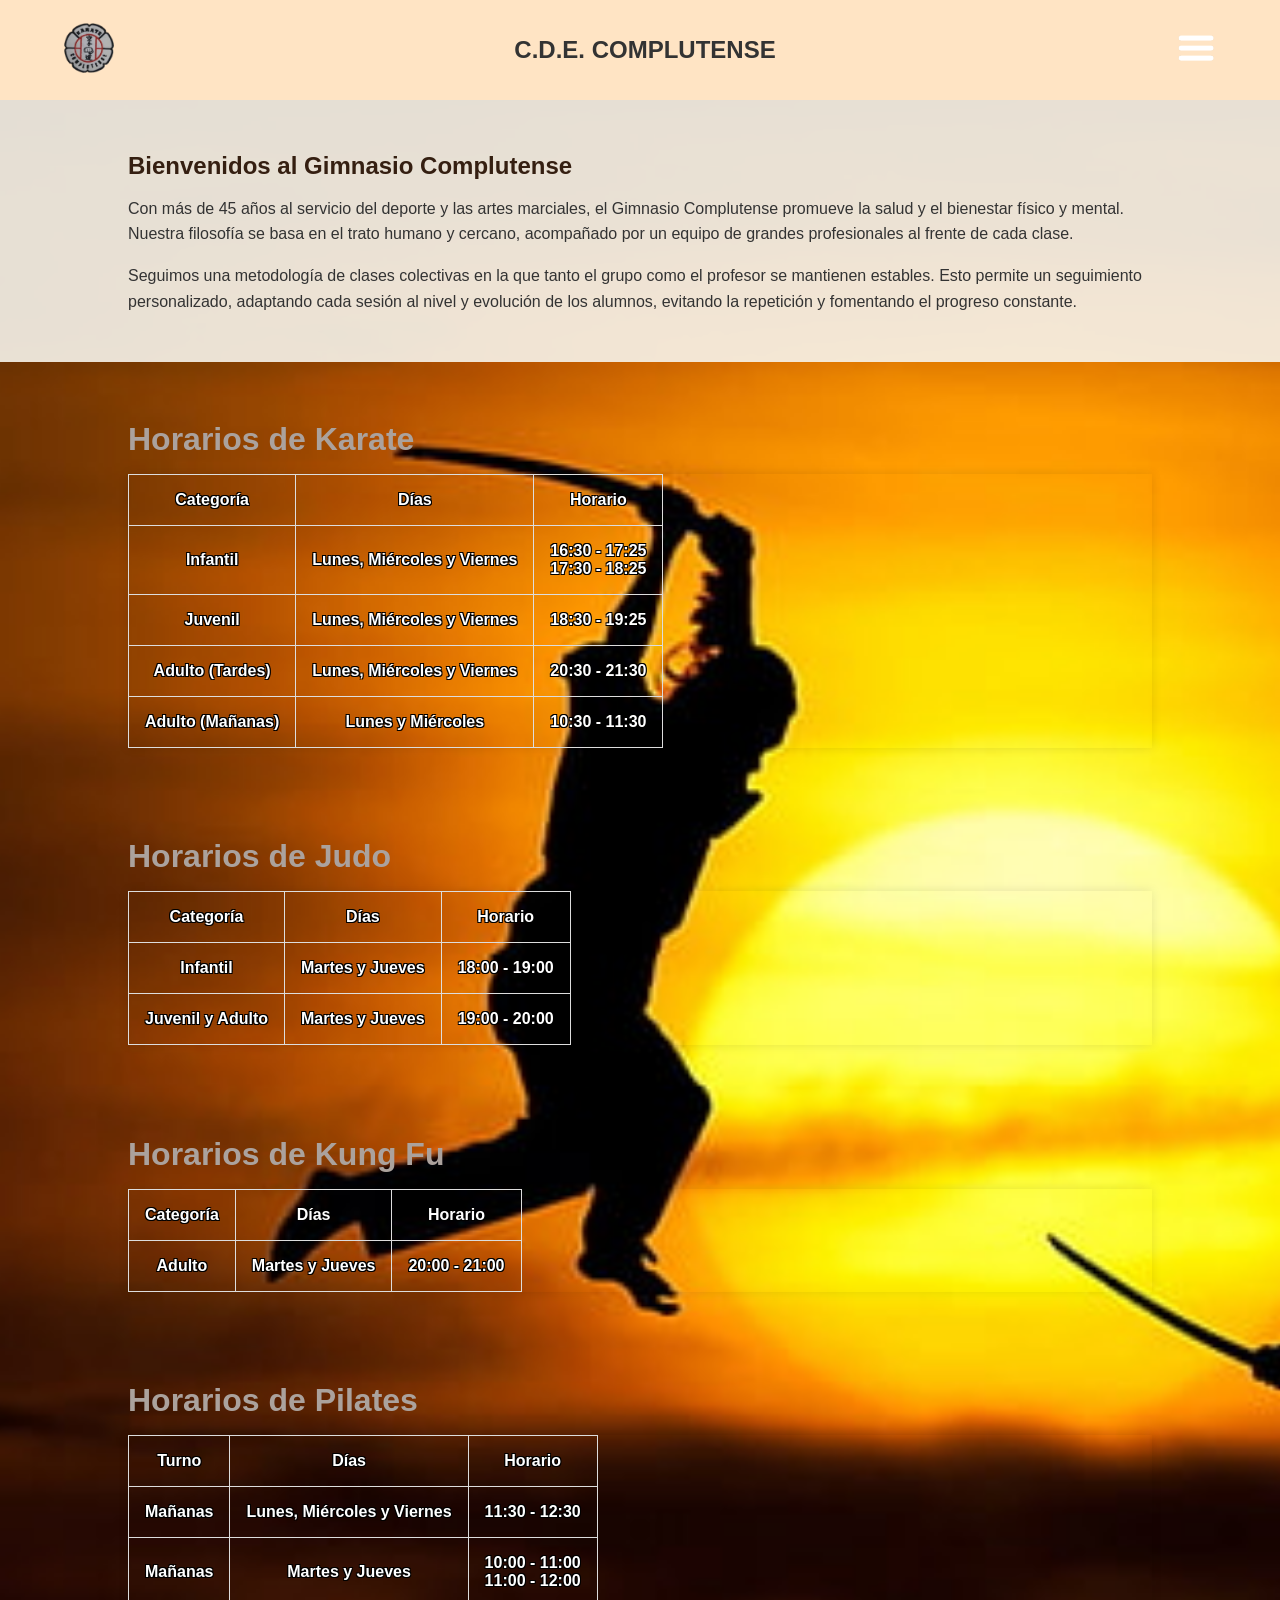
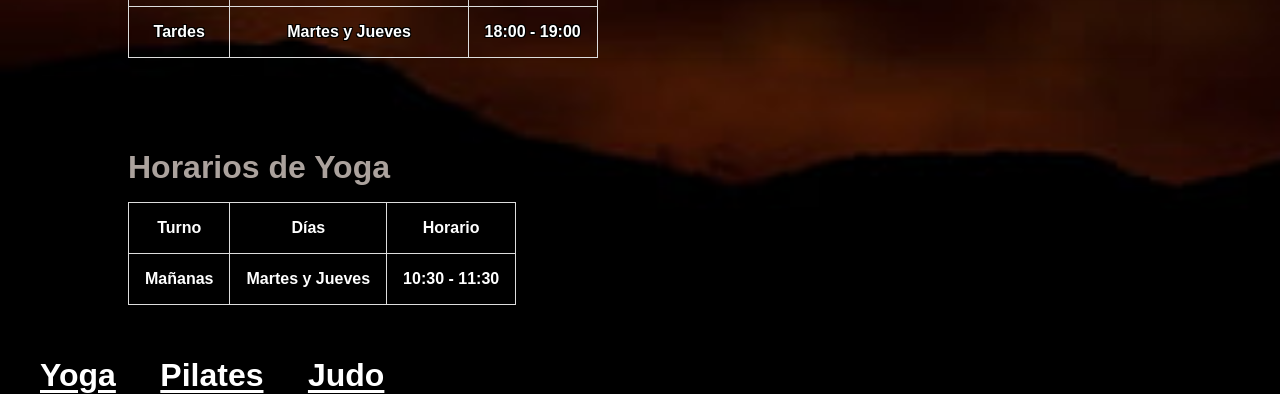
<file: index.html>
<!DOCTYPE html>
<html lang="es">
<head>
    <meta charset="UTF-8">
    <meta name="viewport" content="width=device-width, initial-scale=1.0">
    <title>Gimnasio Complutense</title>
    <link rel="stylesheet" href="style.css">
</head>
<body class="root">

    <!-- ENCABEZADO -->
    <section class="headergim">
        <div class="logo">
            <img src="./css/gimimages/logo..png" alt="Logo" width="50" height="50">
        </div>
        <div class="headergimtext">
            <h1>C.D.E. COMPLUTENSE</h1>
        </div>
      <div class="menu">
    <img src="./css/gimimages/menu.png" alt="Menú" width="40" height="40">
  <div class="info-contacto" id="contacto">
  <p>Email: 
    <a href="mailto:javicomplutense@hotmail.com">javicomplutense@hotmail.com</a>
  </p>
  <p>Teléfono: 
    <a href="tel:918884411">918884411</a>
  </p>
  <p>WhatsApp: 
    <a href="https://wa.me/34657973833" target="_blank">657973833</a>
  </p>
   <p>Ubicación: 
    <a 
      href="https://www.google.com/maps/dir/?api=1&destination=Calle+San+Ildefonso+15,+Alcalá+de+Henares,+España" 
      target="_blank">
      Calle San Ildefonso 15, Alcalá de Henares
    </a>
  </p>
</div>

</div>

    </section>

  

    <!-- INTRODUCCIÓN -->
    <section class="intro">
        <div class="intro-text">
            <h2>Bienvenidos al Gimnasio Complutense</h2>
            <p>
                Con más de 45 años al servicio del deporte y las artes marciales, el Gimnasio Complutense promueve la salud y el bienestar físico y mental. Nuestra filosofía se basa en el trato humano y cercano, acompañado por un equipo de grandes profesionales al frente de cada clase.
            </p>
            <p>
                Seguimos una metodología de clases colectivas en la que tanto el grupo como el profesor se mantienen estables. Esto permite un seguimiento personalizado, adaptando cada sesión al nivel y evolución de los alumnos, evitando la repetición y fomentando el progreso constante.
            </p>
        </div>
    </section>

    <!-- HORARIOS -->
    <section class="horarios">
        <h2>Horarios de Karate</h2>
        <table class="tabla-horarios">
            <thead>
                <tr>
                    <th>Categoría</th>
                    <th>Días</th>
                    <th>Horario</th>
                </tr>
            </thead>
            <tbody>
                <tr>
                    <td>Infantil</td>
                    <td>Lunes, Miércoles y Viernes</td>
                    <td>16:30 - 17:25<br>17:30 - 18:25</td>
                </tr>
                <tr>
                    <td>Juvenil</td>
                    <td>Lunes, Miércoles y Viernes</td>
                    <td>18:30 - 19:25</td>
                </tr>
                <tr>
                    <td>Adulto (Tardes)</td>
                    <td>Lunes, Miércoles y Viernes</td>
                    <td>20:30 - 21:30</td>
                </tr>
                <tr>
                    <td>Adulto (Mañanas)</td>
                    <td>Lunes y Miércoles</td>
                    <td>10:30 - 11:30</td>
                </tr>
            </tbody>
        </table>
    </section>

    <section class="horarios">
        <h2>Horarios de Judo</h2>
        <table class="tabla-horarios">
            <thead>
                <tr>
                    <th>Categoría</th>
                    <th>Días</th>
                    <th>Horario</th>
                </tr>
            </thead>
            <tbody>
                <tr>
                    <td>Infantil</td>
                    <td>Martes y Jueves</td>
                    <td>18:00 - 19:00</td>
                </tr>
                <tr>
                    <td>Juvenil y Adulto</td>
                    <td>Martes y Jueves</td>
                    <td>19:00 - 20:00</td>
                </tr>
            </tbody>
        </table>
    </section>

    <section class="horarios">
        <h2>Horarios de Kung Fu</h2>
        <table class="tabla-horarios">
            <thead>
                <tr>
                    <th>Categoría</th>
                    <th>Días</th>
                    <th>Horario</th>
                </tr>
            </thead>
            <tbody>
                <tr>
                    <td>Adulto</td>
                    <td>Martes y Jueves</td>
                    <td>20:00 - 21:00</td>
                </tr>
            </tbody>
        </table>
    </section>

    <section class="horarios">
        <h2>Horarios de Pilates</h2>
        <table class="tabla-horarios">
            <thead>
                <tr>
                    <th>Turno</th>
                    <th>Días</th>
                    <th>Horario</th>
                </tr>
            </thead>
            <tbody>
                <tr>
                    <td>Mañanas</td>
                    <td>Lunes, Miércoles y Viernes</td>
                    <td>11:30 - 12:30</td>
                </tr>
                <tr>
                    <td>Mañanas</td>
                    <td>Martes y Jueves</td>
                    <td>10:00 - 11:00<br>11:00 - 12:00</td>
                </tr>
                <tr>
                    <td>Tardes</td>
                    <td>Martes y Jueves</td>
                    <td>18:00 - 19:00</td>
                </tr>
            </tbody>
        </table>
    </section>

    <section class="horarios">
        <h2>Horarios de Yoga</h2>
        <table class="tabla-horarios">
            <thead>
                <tr>
                    <th>Turno</th>
                    <th>Días</th>
                    <th>Horario</th>
                </tr>
            </thead>
            <tbody>
                <tr>
                    <td>Mañanas</td>
                    <td>Martes y Jueves</td>
                    <td>10:30 - 11:30</td>
                </tr>
            </tbody>
        </table>
    </section>

    <div>
        <a href="actividades/yoga.html" class="enlace-yoga">Yoga</a>    
        <a href="pilates.html" class="enlace-pilates">Pilates</a>
        <a href="judo.html" class="enlace-judo">Judo</a>



    </div>
<script src="main.js"></script>
</body>
</html>
</file>
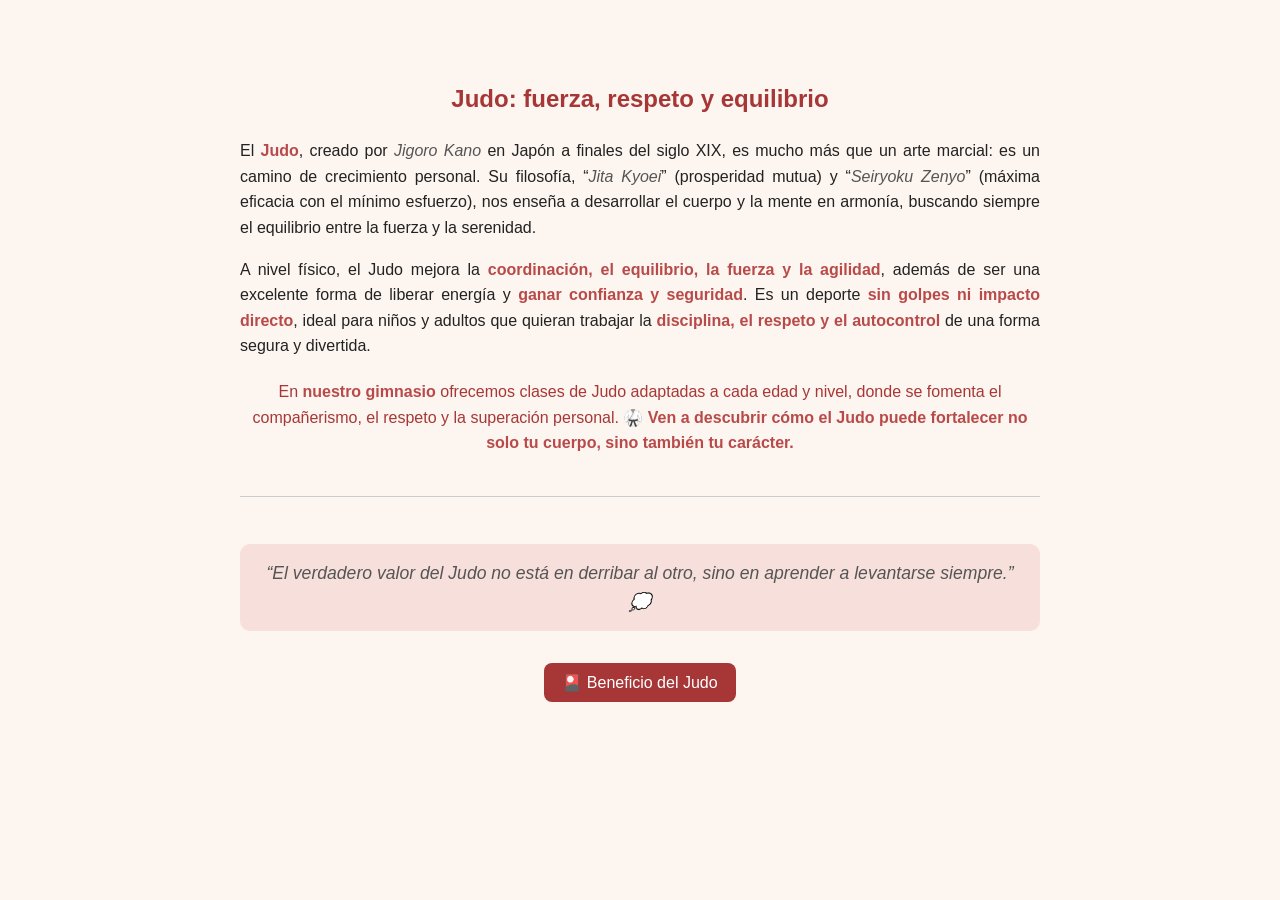
<file: judo.html>
<!doctype html>
<html lang="es">
<head>
  <meta charset="utf-8">
  <meta name="viewport" content="width=device-width, initial-scale=1">
  <title>Judo - Gimnasio Complutense</title>
  <link rel="stylesheet" href="judo.css">
</head>
<body>

  <section class="judo-section">
    <h1>Judo: fuerza, respeto y equilibrio</h1>

    <p>
      El <strong>Judo</strong>, creado por <em>Jigoro Kano</em> en Japón a finales del siglo XIX, 
      es mucho más que un arte marcial: es un camino de crecimiento personal.  
      Su filosofía, “<em>Jita Kyoei</em>” (prosperidad mutua) y “<em>Seiryoku Zenyo</em>” (máxima eficacia con el mínimo esfuerzo), 
      nos enseña a desarrollar el cuerpo y la mente en armonía, buscando siempre el equilibrio entre la fuerza y la serenidad.
    </p>

    <p>
      A nivel físico, el Judo mejora la <strong>coordinación, el equilibrio, la fuerza y la agilidad</strong>, 
      además de ser una excelente forma de liberar energía y <strong>ganar confianza y seguridad</strong>.  
      Es un deporte <strong>sin golpes ni impacto directo</strong>, ideal para niños y adultos que quieran trabajar la 
      <strong>disciplina, el respeto y el autocontrol</strong> de una forma segura y divertida.
    </p>

    <p class="cta">
      En <strong>nuestro gimnasio</strong> ofrecemos clases de Judo adaptadas a cada edad y nivel, 
      donde se fomenta el compañerismo, el respeto y la superación personal.  
      🥋 <strong>Ven a descubrir cómo el Judo puede fortalecer no solo tu cuerpo, sino también tu carácter.</strong>
    </p>

    <hr class="divider">

    <div class="beneficio-box">
      <p class="beneficio-texto">
        “El verdadero valor del Judo no está en derribar al otro, sino en aprender a levantarse siempre.” 💭
      </p>

      <button id="btn-beneficio" class="btn-beneficio" aria-label="Mostrar beneficio de judo">
        🎴 Beneficio del Judo
      </button>

      <p id="beneficio" class="resultado-beneficio" aria-live="polite"></p>
    </div>
  </section>

   <script src="judo.js"></script>
</body>
</html>
</file>
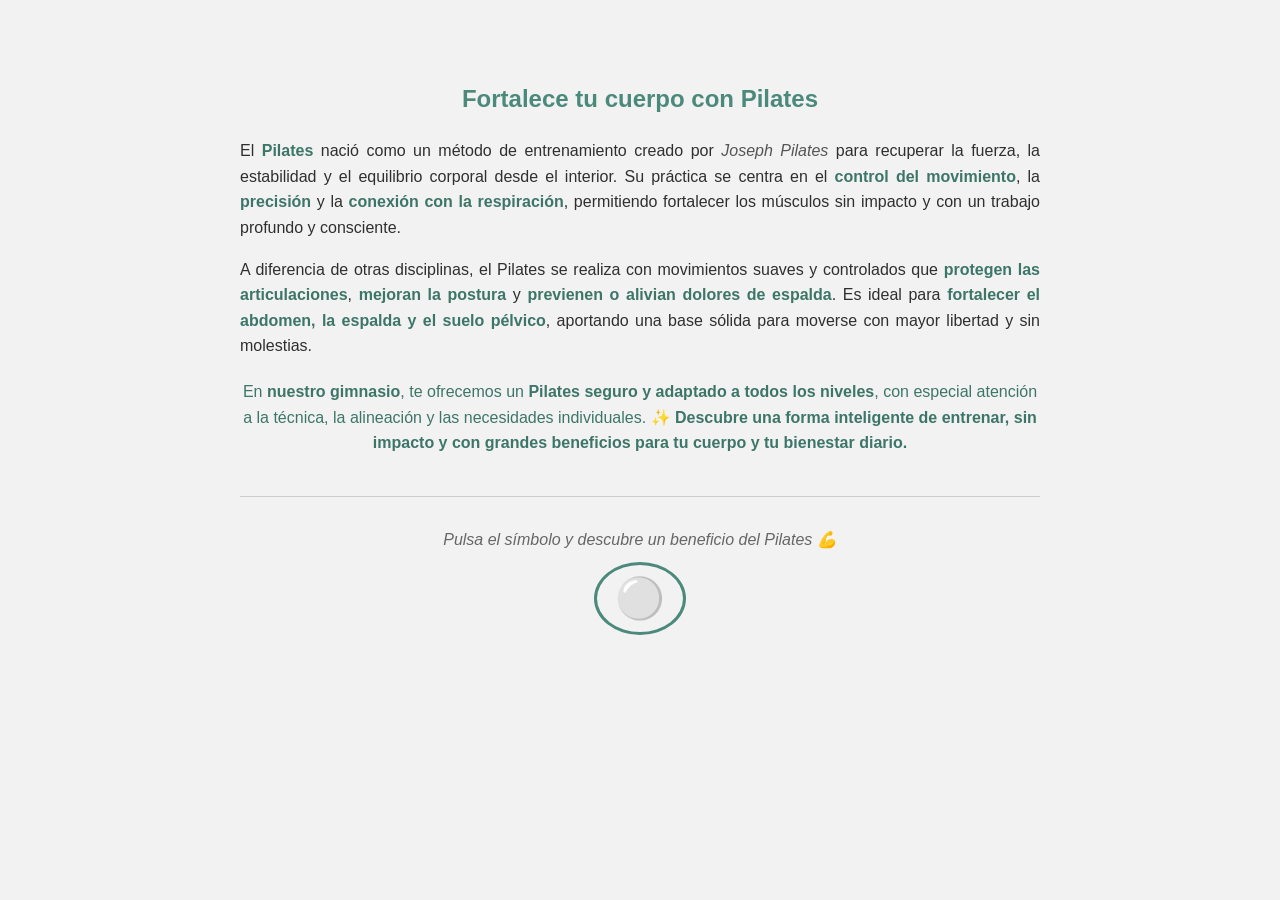
<file: pilates.html>
<!doctype html>
<html lang="es">
<head>
  <meta charset="utf-8">
  <meta name="viewport" content="width=device-width, initial-scale=1">
  <title>Pilates - Gimnasio Complutense</title>
  <link rel="stylesheet" href="pilates.css">
</head>
<body>

  <section class="pilates-section">
    <h1>Fortalece tu cuerpo con Pilates</h1>

    <p>
      El <strong>Pilates</strong> nació como un método de entrenamiento creado por 
      <em>Joseph Pilates</em> para recuperar la fuerza, la estabilidad y el equilibrio corporal desde el interior. 
      Su práctica se centra en el <strong>control del movimiento</strong>, la <strong>precisión</strong> 
      y la <strong>conexión con la respiración</strong>, permitiendo fortalecer los músculos 
      sin impacto y con un trabajo profundo y consciente.
    </p>

    <p>
      A diferencia de otras disciplinas, el Pilates se realiza con movimientos suaves y controlados que 
      <strong>protegen las articulaciones</strong>, <strong>mejoran la postura</strong> y 
      <strong>previenen o alivian dolores de espalda</strong>.  
      Es ideal para <strong>fortalecer el abdomen, la espalda y el suelo pélvico</strong>, 
      aportando una base sólida para moverse con mayor libertad y sin molestias.
    </p>

    <p class="cta">
      En <strong>nuestro gimnasio</strong>, te ofrecemos un 
      <strong>Pilates seguro y adaptado a todos los niveles</strong>, con especial atención a la técnica, la alineación y las necesidades individuales.  
      ✨ <strong>Descubre una forma inteligente de entrenar, sin impacto y con grandes beneficios para tu cuerpo y tu bienestar diario.</strong>
    </p>

    <hr class="divider">

    <div class="beneficio-box">
      <p class="beneficio-invite">
        Pulsa el símbolo y descubre un beneficio del Pilates 💪
      </p>
      <button id="beneficioBtn" class="beneficio-btn">⚪</button>
      <p id="beneficioText" class="beneficio-text"></p>
    </div>
  </section>

  <script src="pilates.js"></script>
</body>
</html>
</file>
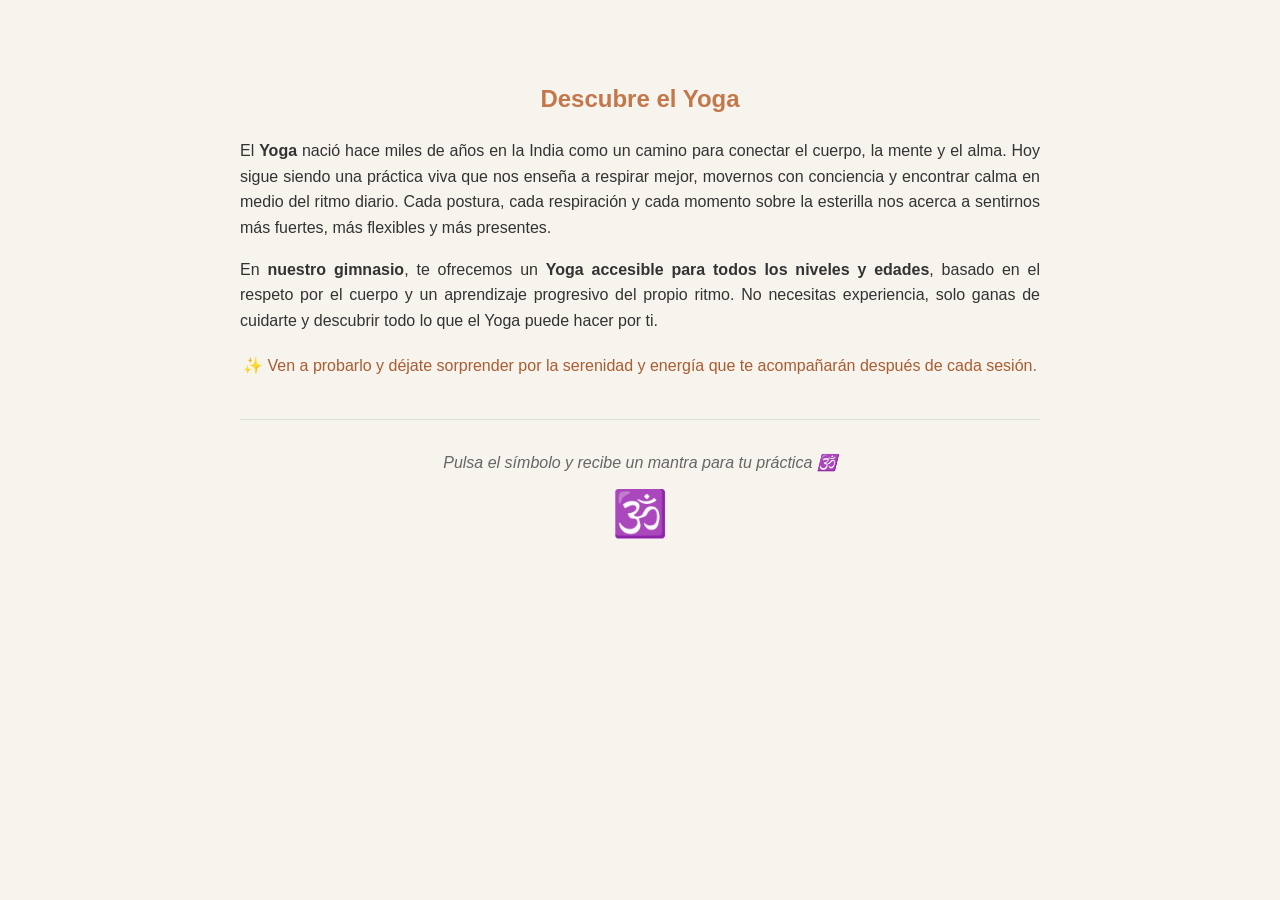
<file: yoga.html>
<!doctype html>
<html lang="es">
<head>
  <meta charset="utf-8">
  <meta name="viewport" content="width=device-width, initial-scale=1">
  <title>Yoga - Gimnasio Complutense</title>
  <link rel="stylesheet" href="yoga.css">
</head>
<body>

  <section class="yoga-section">
    <h1>Descubre el Yoga</h1>

    <p>
      El <strong>Yoga</strong> nació hace miles de años en la India como un camino para conectar el cuerpo, la mente y el alma. 
      Hoy sigue siendo una práctica viva que nos enseña a respirar mejor, movernos con conciencia y encontrar calma en medio del ritmo diario.
      Cada postura, cada respiración y cada momento sobre la esterilla nos acerca a sentirnos más fuertes, más flexibles y más presentes.
    </p>

    <p>
      En <strong>nuestro gimnasio</strong>, te ofrecemos un 
      <strong>Yoga accesible para todos los niveles y edades</strong>, basado en el respeto por el cuerpo y un aprendizaje progresivo del propio ritmo.
      No necesitas experiencia, solo ganas de cuidarte y descubrir todo lo que el Yoga puede hacer por ti.
    </p>

    <p class="cta">✨ Ven a probarlo y déjate sorprender por la serenidad y energía que te acompañarán después de cada sesión.</p>

    <hr class="divider">

    <div class="mantra-box">
      <p class="mantra-invite">Pulsa el símbolo y recibe un mantra para tu práctica 🕉️</p>
      <button id="mantraBtn" class="mantra-btn">🕉️</button>
      <p id="mantraText" class="mantra-text"></p>
    </div>
  </section>

  <script src="yoga.js"></script>
</body>
</html>
</file>
<file: style.css>
/* Estilo base */
body {
    background-image: url("./sunset-samurai-martial-arts-fighters-1600x1067-nature-sunsets-hd-art-wallpaper-preview.jpg");
    margin: 0;
    padding: 0;
    font-family: Arial, sans-serif;
}

/* Fondo de imagen para todo el cuerpo excepto el header */
.root {
    background-size: cover;
    background-position: center;
    background-repeat: no-repeat;
}

/* Encabezado */
.headergim {
    background-color: bisque;
    display: flex;
    justify-content: space-between;
    align-items: center;
    padding: 1rem 5%;
    position: relative;
    z-index: 2;
}

.logo {
    margin-left: 0;
}

.menu {
    margin-right: 0;
}

h1 {
    font-size: 1.5em;
    color: #333;
}

/* Introducción */
.intro {
    padding: 2rem 10%;
    background-color: rgba(248, 244, 236, 0.9); /* Semitransparente para mejor legibilidad */
    color: #333;
}

.intro-text h2 {
    font-size: 2rem;
    margin-bottom: 1rem;
    color: #351f11;
}

.intro-text p {
    font-size: 1.1rem;
    line-height: 1.6;
    margin-bottom: 1rem;
}

/* Secciones de horarios */
.horarios {
    padding: 2rem 10%;
    
    color: #7476b6;
}

.horarios h2 {
    font-size: 2rem;
    color: #aba29d;
    margin-bottom: 1rem;
}

.tabla-horarios {
    width: 100%;
    border-collapse: collapse;
    font-size: 1rem;
    box-shadow: 0 0 10px rgba(0,0,0,0.1);
}

.tabla-horarios th,
.tabla-horarios td {
    padding: 1rem;
    border: 1px solid #ddd;
    text-align: center;

    /* Resaltado del texto para buena visibilidad sobre fondo */
    font-weight: bold;
    color: white;
    text-shadow:
        -1px -1px 0 #000,
         1px -1px 0 #000,
        -1px  1px 0 #000,
         1px  1px 0 #000;
}

.tabla-horarios thead {
    
    color: #333;
}

.tabla-horarios tr:nth-child(even) {
    
}

/* Ocultar el contacto al inicio */
.info-contacto {
  display: none;
  background: #f4f4f4;
  padding: 10px;
  text-align: center;
  transition: all 0.3s ease-in-out;
}

/* Cuando está activo, se muestra */
.info-contacto.active {
  display: block;
}

/* ----- TABLETS (pantallas menores de 1024px) ----- */
@media (max-width: 1024px) {
  .intro, .horarios {
    padding: 1.5rem 5%;
  }

  .headergim h1 {
    font-size: 1.2em;
  }

  .tabla-horarios th, 
  .tabla-horarios td {
    padding: 0.7rem;
    font-size: 0.9rem;
  }
}

/* ----- MÓVILES (pantallas menores de 768px) ----- */
@media (max-width: 768px) {
  /* Header en columna */
  .headergim {
    flex-direction: column;
    align-items: flex-start;
    padding: 0.5rem 1rem;
  }

  .logo img {
    width: 40px;
    height: 40px;
  }
/* Header en móvil: sigue en fila, pero compacto */
.headergim {
  flex-direction: row;
  justify-content: space-between;
  align-items: center;
  padding: 0.5rem 1rem;
}

.logo img {
  width: 35px;
  height: 35px;
}

.headergim h1 {
  font-size: 1em;
  margin: 0;
}

.menu img {
  width: 30px;
  height: 30px;
}

  
  }

  /* Intro */
  .intro-text h2 {
    font-size: 1.5rem;
  }

  .intro-text p {
    font-size: 1rem;
  }

  /* Tablas en scroll horizontal */
  .tabla-horarios {
    display: block;
    overflow-x: auto;
    white-space: nowrap;
  }
}

/* ----- MÓVILES PEQUEÑOS (pantallas menores de 480px) ----- */
@media (max-width: 480px) {
  .headergim h1 {
    font-size: 0.9em;
  }

  .intro-text h2 {
    font-size: 1.2rem;
  }

  .intro-text p {
    font-size: 0.9rem;
    line-height: 1.4;
  }

  .tabla-horarios th, 
  .tabla-horarios td {
    font-size: 0.8rem;
    padding: 0.5rem;
  }

  .info-contacto {
    font-size: 0.9rem;
  }
}
.enlace-yoga {
  display: inline-block;         /* permite aplicar márgenes */
  margin: 20px 0 0 40px;         /* separa del borde superior e izquierdo */
  color: white;                  /* texto blanco */
  text-decoration: underline;    /* subrayado */
  font-weight: 700;              /* letra más gruesa */
  font-size: 2rem;             /* tamaño un poco mayor */
  text-underline-offset: 4px;    /* separa el subrayado del texto para mejor legibilidad */
}

.enlace-yoga:hover {
  color: #f5d6a1;                /* color cálido al pasar el ratón */
  text-decoration-thickness: 2px; /* subrayado más grueso en hover */
}
.enlace-pilates {
  display: inline-block;         /* permite aplicar márgenes */
  margin: 20px 0 0 40px;         /* separa del borde superior e izquierdo */
  color: white;                  /* texto blanco */
  text-decoration: underline;    /* subrayado */
  font-weight: 700;              /* letra más gruesa */
  font-size: 2rem;             /* tamaño un poco mayor */
  text-underline-offset: 4px;    /* separa el subrayado del texto para mejor legibilidad */
}
.enlace-pilates:hover {
  color: #f5d6a1;                /* color cálido al pasar el ratón */
  text-decoration-thickness: 2px; /* subrayado más grueso en hover */
}
.enlace-judo { display: inline-block;         /* permite aplicar márgenes */
  margin: 20px 0 0 40px;         /* separa del borde superior e izquierdo */
  color: white;                  /* texto blanco */
  text-decoration: underline;    /* subrayado */
  font-weight: 700;              /* letra más gruesa */
  font-size: 2rem;             /* tamaño un poco mayor */
  text-underline-offset: 4px;    /* separa el subrayado del texto para mejor legibilidad */
}
.enlace-judo:hover {
  color: #f5d6a1;                /* color cálido al pasar el ratón */
  text-decoration-thickness: 2px;}
</file>
<file: judo.css>
/* judo.css */
body {
  font-family: "Segoe UI", Roboto, sans-serif;
  background-color: #fdf5ef;
  color: #222;
  line-height: 1.6;
  margin: 0;
  padding: 0;
}

.judo-section {
  max-width: 800px;
  margin: 40px auto;
  padding: 20px;
  text-align: justify;
}

h1 {
  text-align: center;
  color: #a73737;
  margin-bottom: 20px;
}

strong {
  color: #b84a4a;
}

em {
  font-style: italic;
  color: #555;
}

.cta {
  text-align: center;
  font-weight: 500;
  color: #a73737;
  margin-top: 20px;
}

.divider {
  border: none;
  border-top: 1px solid #ccc;
  margin: 40px 0 30px;
}

.beneficio-box {
  text-align: center;
}

.beneficio-texto {
  font-style: italic;
  color: #555;
  background-color: #f7e0db;
  border-radius: 10px;
  display: inline-block;
  padding: 15px 25px;
  font-size: 1.1rem;
}

.btn-beneficio {
  margin-top: 15px;
  background-color: #a73737;
  color: white;
  border: none;
  padding: 10px 18px;
  border-radius: 8px;
  cursor: pointer;
  font-size: 1rem;
  transition: background-color 0.25s ease, transform 0.12s ease;
}

.btn-beneficio:hover {
  background-color: #c94e4e;
  transform: translateY(-2px);
}

.resultado-beneficio {
  margin-top: 15px;
  color: #333;
  font-weight: 500;
  min-height: 36px;
}
</file>
<file: pilates.css>
body {
  font-family: "Segoe UI", Roboto, sans-serif;
  background-color: #f2f2f2;
  color: #2f2f2f;
  line-height: 1.6;
  margin: 0;
  padding: 0;
}

.pilates-section {
  max-width: 800px;
  margin: 40px auto;
  padding: 20px;
  text-align: justify;
}

h1 {
  text-align: center;
  color: #4b8a7b;
  margin-bottom: 20px;
}

strong {
  color: #3d7668;
}

em {
  font-style: italic;
  color: #555;
}

.cta {
  text-align: center;
  font-weight: 500;
  color: #3d7668;
  margin-top: 20px;
}

.divider {
  border: none;
  border-top: 1px solid #ccc;
  margin: 40px 0 30px;
}

.beneficio-box {
  text-align: center;
}

.beneficio-invite {
  font-style: italic;
  color: #666;
  margin-bottom: 10px;
}

.beneficio-btn {
  background: none;
  border: 3px solid #4b8a7b;
  border-radius: 50%;
  font-size: 40px;
  cursor: pointer;
  padding: 10px 18px;
  color: #4b8a7b;
  transition: transform 0.3s ease, background 0.3s ease;
}

.beneficio-btn:hover {
  background: #4b8a7b;
  color: white;
  transform: scale(1.15) rotate(5deg);
}

.beneficio-text {
  margin-top: 15px;
  font-size: 1.1rem;
  color: #444;
  opacity: 0;
  transition: opacity 0.6s ease;
  min-height: 40px;
}
</file>
<file: yoga.css>
body {
  font-family: "Segoe UI", Roboto, sans-serif;
  background-color: #f7f3ed;
  color: #333;
  line-height: 1.6;
  margin: 0;
  padding: 0;
}

.yoga-section {
  max-width: 800px;
  margin: 40px auto;
  padding: 20px;
  text-align: justify;
}

h1 {
  text-align: center;
  color: #c2784c;
  margin-bottom: 20px;
}

.cta {
  text-align: center;
  font-weight: 500;
  color: #a85d32;
  margin-top: 20px;
}

.divider {
  border: none;
  border-top: 1px solid #ddd;
  margin: 40px 0 30px;
}

.mantra-box {
  text-align: center;
}

.mantra-invite {
  font-style: italic;
  color: #666;
  margin-bottom: 10px;
}

.mantra-btn {
  background: none;
  border: none;
  font-size: 45px;
  cursor: pointer;
  transition: transform 0.3s ease;
}

.mantra-btn:hover {
  transform: scale(1.15) rotate(8deg);
}

.mantra-text {
  margin-top: 15px;
  font-size: 1.1rem;
  color: #444;
  opacity: 0;
  transition: opacity 0.6s ease;
  min-height: 40px;
}
</file>
